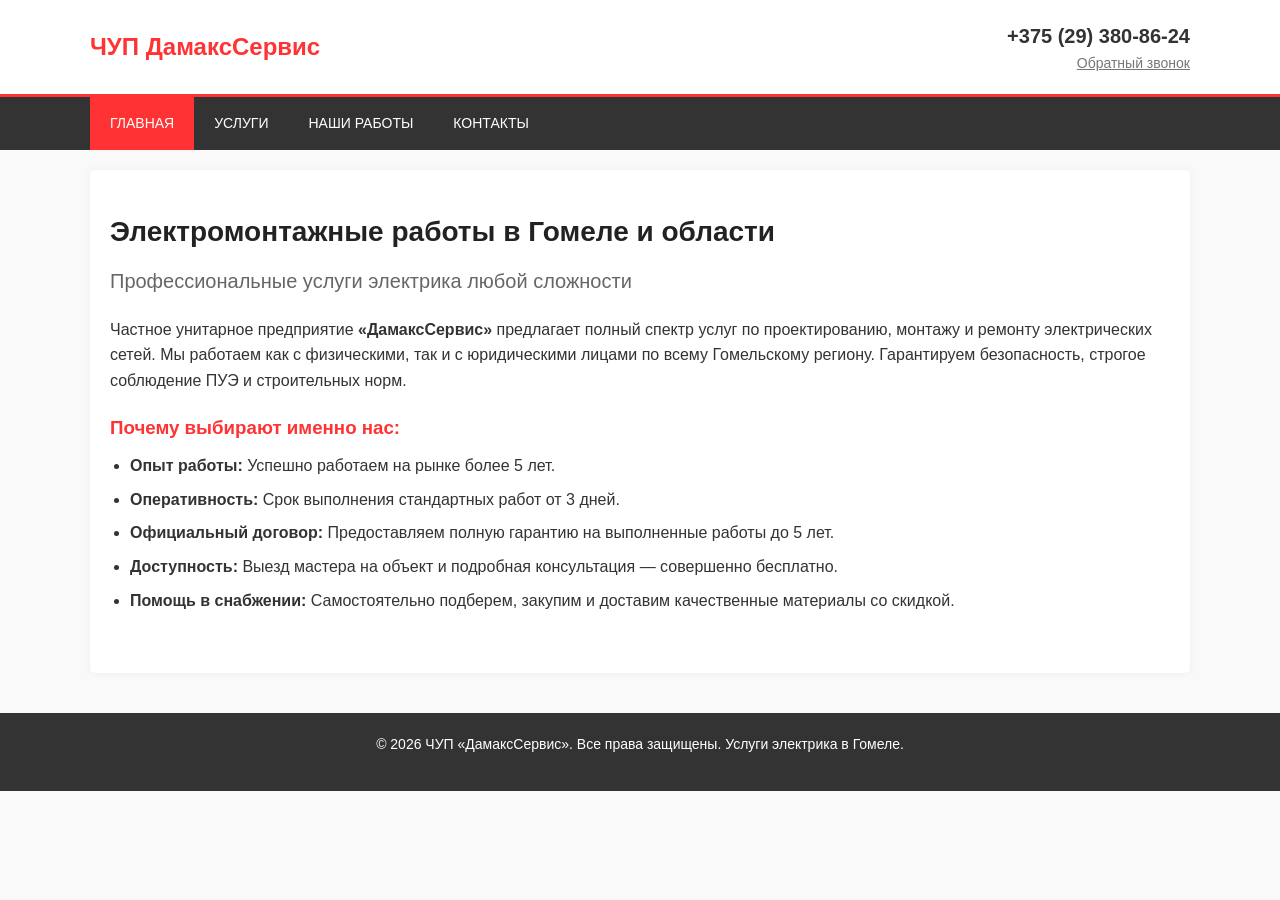
<file: index.html>
<!DOCTYPE html>
<html lang="ru">
<head>
    <meta charset="UTF-8">
    <meta name="viewport" content="width=device-width, initial-scale=1.0">
    <!-- Оптимизация Title и Description под ключевые слова -->
    <title>Электромонтажные работы в Гомеле - ЧУП ДамаксСервис</title>
    <meta name="description" content="Выполню профессионально, качественно и в срок электромонтажные работы по Гомелю и Гомельской области. Бесплатная консультация и помощь в подборе материалов.">
    <link rel="stylesheet" href="style.css">
</head>
<body>

    <header class="site-header">
        <div class="container header-flex">
            <div class="logo">
                <strong>ЧУП ДамаксСервис</strong>
            </div>
            <div class="contacts-top">
                <a href="tel:+375293808624" class="phone">+375 (29) 380-86-24</a>
                <span class="callback">Обратный звонок</span>
            </div>
        </div>
    </header>

    <nav class="main-nav">
        <div class="container">
            <ul>
                <!-- ЧПУ Ссылки -->
                <li><a href="index.html" class="active">Главная</a></li>
                <li><a href="elektromontazhnye-raboty.html">Услуги</a></li>
                <li><a href="services.html">Наши работы</a></li>
                <li><a href="contacts.html">Контакты</a></li>
            </ul>
        </div>
    </nav>

    <main class="container content">
        <!-- Правильное использование тегов h1-h2 для SEO -->
        <h1>Электромонтажные работы в Гомеле и области</h1>
        <h2>Профессиональные услуги электрика любой сложности</h2>
        
        <p>Частное унитарное предприятие <strong>«ДамаксСервис»</strong> предлагает полный спектр услуг по проектированию, монтажу и ремонту электрических сетей. Мы работаем как с физическими, так и с юридическими лицами по всему Гомельскому региону. Гарантируем безопасность, строгое соблюдение ПУЭ и строительных норм.</p>

        <h3>Почему выбирают именно нас:</h3>
        <ul class="features-list">
            <li><strong>Опыт работы:</strong> Успешно работаем на рынке более 5 лет.</li>
            <li><strong>Оперативность:</strong> Срок выполнения стандартных работ от 3 дней.</li>
            <li><strong>Официальный договор:</strong> Предоставляем полную гарантию на выполненные работы до 5 лет.</li>
            <li><strong>Доступность:</strong> Выезд мастера на объект и подробная консультация — совершенно бесплатно.</li>
            <li><strong>Помощь в снабжении:</strong> Самостоятельно подберем, закупим и доставим качественные материалы со скидкой.</li>
        </ul>
    </main>

    <footer class="site-footer">
        <div class="container">
            <p>&copy; 2026 ЧУП «ДамаксСервис». Все права защищены. Услуги электрика в Гомеле.</p>
        </div>
    </footer>

</body>
</html>
</file>
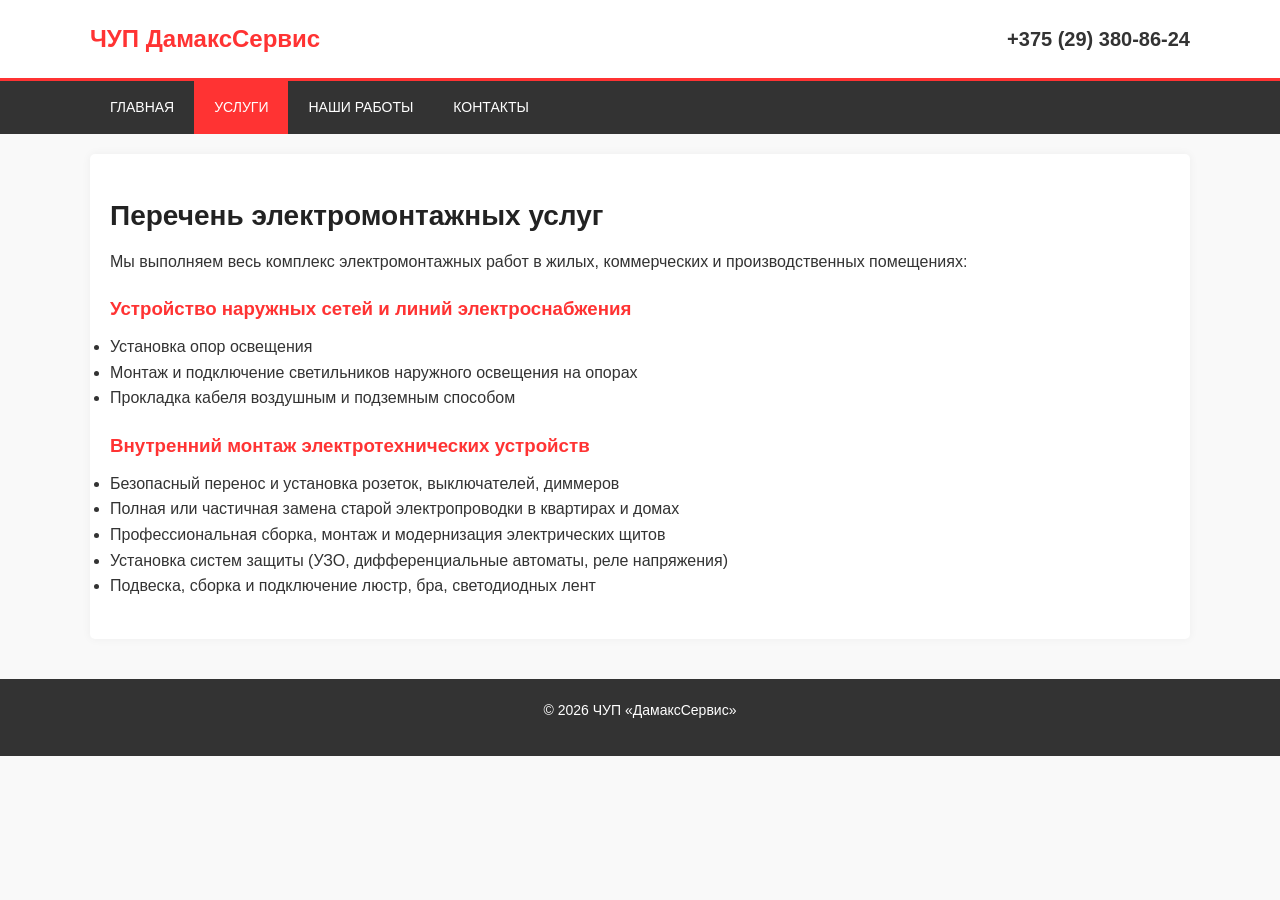
<file: elektromontazhnye-raboty.html>
<!DOCTYPE html>
<html lang="ru">
<head>
    <meta charset="UTF-8">
    <meta name="viewport" content="width=device-width, initial-scale=1.0">
    <!-- Уникальные метатеги для страницы услуг -->
    <title>Услуги по электромонтажным работам | Цены в Гомеле</title>
    <meta name="description" content="Перечень электромонтажных работ в Гомеле: установка опор и светильников, перенос розеток, замена проводки, сборка электрических щитков под ключ.">
    <link rel="stylesheet" href="style.css">
</head>
<body>

    <header class="site-header">
        <div class="container header-flex">
            <div class="logo"><strong>ЧУП ДамаксСервис</strong></div>
            <div class="contacts-top"><a href="tel:+375293808624" class="phone">+375 (29) 380-86-24</a></div>
        </div>
    </header>

    <nav class="main-nav">
        <div class="container">
            <ul>
                <li><a href="index.html">Главная</a></li>
                <li><a href="elektromontazhnye-raboty.html" class="active">Услуги</a></li>
                <li><a href="services.html">Наши работы</a></li>
                <li><a href="contacts.html">Контакты</a></li>
            </ul>
        </div>
    </nav>

    <main class="container content">
        <h1>Перечень электромонтажных услуг</h1>
        <p>Мы выполняем весь комплекс электромонтажных работ в жилых, коммерческих и производственных помещениях:</p>

        <!-- Избавление от неактивных ссылок в списке, использование семантики -->
        <div class="services-grid">
            <h3>Устройство наружных сетей и линий электроснабжения</h3>
            <ul>
                <li>Установка опор освещения</li>
                <li>Монтаж и подключение светильников наружного освещения на опорах</li>
                <li>Прокладка кабеля воздушным и подземным способом</li>
            </ul>

            <h3>Внутренний монтаж электротехнических устройств</h3>
            <ul>
                <li>Безопасный перенос и установка розеток, выключателей, диммеров</li>
                <li>Полная или частичная замена старой электропроводки в квартирах и домах</li>
                <li>Профессиональная сборка, монтаж и модернизация электрических щитов</li>
                <li>Установка систем защиты (УЗО, дифференциальные автоматы, реле напряжения)</li>
                <li>Подвеска, сборка и подключение люстр, бра, светодиодных лент</li>
            </ul>
        </div>
    </main>

    <footer class="site-footer">
        <div class="container"><p>&copy; 2026 ЧУП «ДамаксСервис»</p></div>
    </footer>

</body>
</html>
</file>
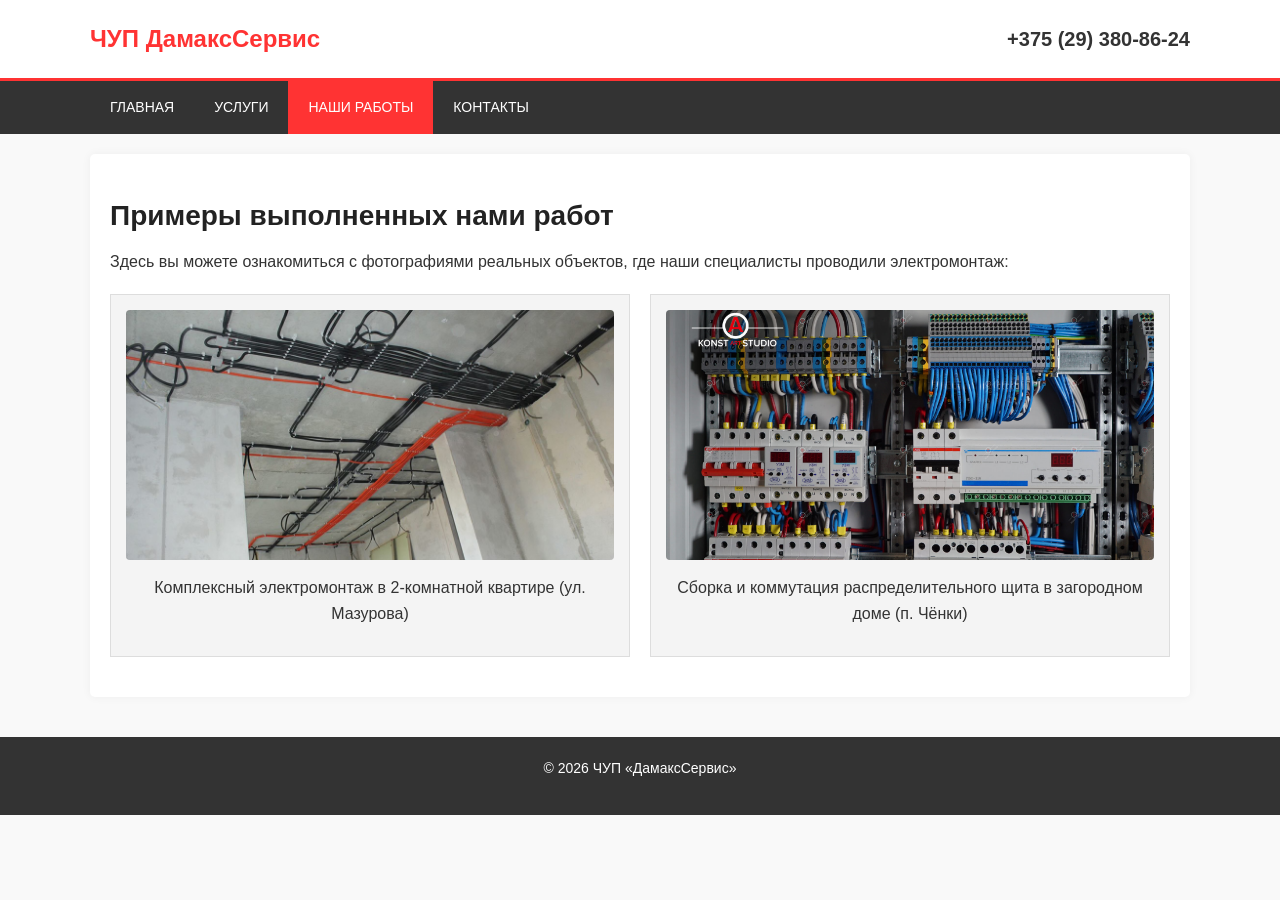
<file: services.html>
<!DOCTYPE html>
<html lang="ru">
<head>
    <meta charset="UTF-8">
    <meta name="viewport" content="width=device-width, initial-scale=1.0">
    <title>Портфолио по электромонтажным работам - ЧУП ДамаксСервис</title>
    <meta name="description" content="Фотографии выполненных объектов: примеры монтажа проводки, собранных электрощитов и систем освещения в Гомеле от ЧУП ДамаксСервис.">
    <link rel="stylesheet" href="style.css">
</head>
<body>

    <header class="site-header">
        <div class="container header-flex">
            <div class="logo"><strong>ЧУП ДамаксСервис</strong></div>
            <div class="contacts-top"><a href="tel:+375293808624" class="phone">+375 (29) 380-86-24</a></div>
        </div>
    </header>

    <nav class="main-nav">
        <div class="container">
            <ul>
                <li><a href="index.html">Главная</a></li>
                <li><a href="elektromontazhnye-raboty.html">Услуги</a></li>
                <li><a href="services.html" class="active">Наши работы</a></li>
                <li><a href="contacts.html">Контакты</a></li>
            </ul>
        </div>
    </nav>

    <main class="container content">
        <h1>Примеры выполненных нами работ</h1>
        <p>Здесь вы можете ознакомиться с фотографиями реальных объектов, где наши специалисты проводили электромонтаж:</p>

        <div class="portfolio-gallery">
            <!-- Первая картинка: используется elektromontazh8.jpg -->
            <div class="gallery-item">
                <div class="image-container">
                    <img src="img/elektromontazh8.jpg" alt="Качественный монтаж электропроводки в штробах квартиры" title="Монтаж кабельных линий в новостройке">
                </div>
                <p>Комплексный электромонтаж в 2-комнатной квартире (ул. Мазурова)</p>
            </div>
            
            <!-- Вторая картинка: используется DSC007049_Z.jpg -->
            <div class="gallery-item">
                <div class="image-container">
                    <img src="img/DSC07049_Z.jpg" alt="Профессионально собранный распределительный щит 380В" title="Сборка силового щита для частного дома">
                </div>
                <p>Сборка и коммутация распределительного щита в загородном доме (п. Чёнки)</p>
            </div>
        </div>
    </main>

    <footer class="site-footer">
        <div class="container"><p>&copy; 2026 ЧУП «ДамаксСервис»</p></div>
    </footer>

</body>
</html>
</file>
<file: style.css>
/* Общие сбросы стилей */
* {
    box-sizing: border-box;
    margin: 0;
    padding: 0;
}

body {
    font-family: Arial, sans-serif;
    line-height: 1.6;
    color: #333;
    background-color: #f9f9f9;
}

.container {
    width: 90%;
    max-width: 1100px;
    margin: 0 auto;
}

/* Шапка сайта */
.site-header {
    background-color: #fff;
    padding: 20px 0;
    border-bottom: 3px solid #ff3333;
}

.header-flex {
    display: flex;
    justify-content: space-between;
    align-items: center;
    flex-wrap: wrap;
}

.logo strong {
    font-size: 24px;
    color: #ff3333;
}

.contacts-top .phone {
    font-size: 20px;
    font-weight: bold;
    color: #333;
    text-decoration: none;
}

.callback {
    display: block;
    text-align: right;
    font-size: 14px;
    color: #777;
    text-decoration: underline;
    cursor: pointer;
}

/* Навигационное меню */
.main-nav {
    background-color: #333;
}

.main-nav ul {
    display: flex;
    list-style: none;
}

.main-nav a {
    display: block;
    padding: 15px 20px;
    color: #fff;
    text-decoration: none;
    text-transform: uppercase;
    font-size: 14px;
    transition: background 0.3s;
}

.main-nav a:hover, .main-nav a.active {
    background-color: #ff3333;
}

/* Контентная зона */
.content {
    background-color: #fff;
    padding: 40px 20px;
    margin-top: 20px;
    margin-bottom: 20px;
    border-radius: 5px;
    box-shadow: 0 0 10px rgba(0,0,0,0.05);
}

h1 {
    margin-bottom: 10px;
    font-size: 28px;
    color: #222;
}

h2 {
    margin-bottom: 20px;
    font-size: 20px;
    color: #666;
    font-weight: normal;
}

h3 {
    margin: 20px 0 10px 0;
    color: #ff3333;
}

p {
    margin-bottom: 15px;
}

.features-list {
    margin-left: 20px;
    margin-bottom: 20px;
}

.features-list li {
    margin-bottom: 8px;
}

/* Стили для галереи и сетки (Адаптивность) */
.portfolio-gallery, .contacts-grid {
    display: flex;
    flex-wrap: wrap;
    gap: 20px;
    margin-top: 20px;
}

.gallery-item {
    flex: 1 1 calc(50% - 10px);
    background: #f4f4f4;
    padding: 15px;
    border: 1px solid #ddd;
    text-align: center;
    display: flex;
    flex-direction: column;
    justify-content: space-between;
}

/* Новый контейнер для жесткого контроля размеров картинок */
.image-container {
    width: 100%;
    height: 250px; /* Фиксированная высота для выравнивания карточек */
    overflow: hidden;
    margin-bottom: 15px;
    border-radius: 4px;
    background-color: #eaeaea;
}

.image-container img {
    width: 100%;
    height: 100%;
    object-fit: cover; /* Картинка аккуратно заполнит блок без искажения пропорций */
    display: block;
}

.contacts-info {
    flex: 1 1 60%;
}

.contacts-docs {
    flex: 1 1 35%;
}

.contacts-docs img {
    max-width: 100%;
    height: auto;
    display: block;
    margin: 0 auto;
}
/* Подвал */
.site-footer {
    background-color: #333;
    color: #fff;
    text-align: center;
    padding: 20px 0;
    margin-top: 40px;
    font-size: 14px;
}

/* Медиа-запросы для мобильных устройств (Адаптивный дизайн) */
@media (max-width: 768px) {
    .header-flex {
        flex-direction: column;
        text-align: center;
    }
    .contacts-top {
        margin-top: 10px;
    }
    .callback {
        text-align: center;
    }
    .main-nav ul {
        flex-direction: column;
    }
    .main-nav a {
        text-align: center;
        border-bottom: 1px solid #444;
    }
    .gallery-item, .contacts-info, .contacts-docs {
        flex: 1 1 100%;
    }
}
</file>
